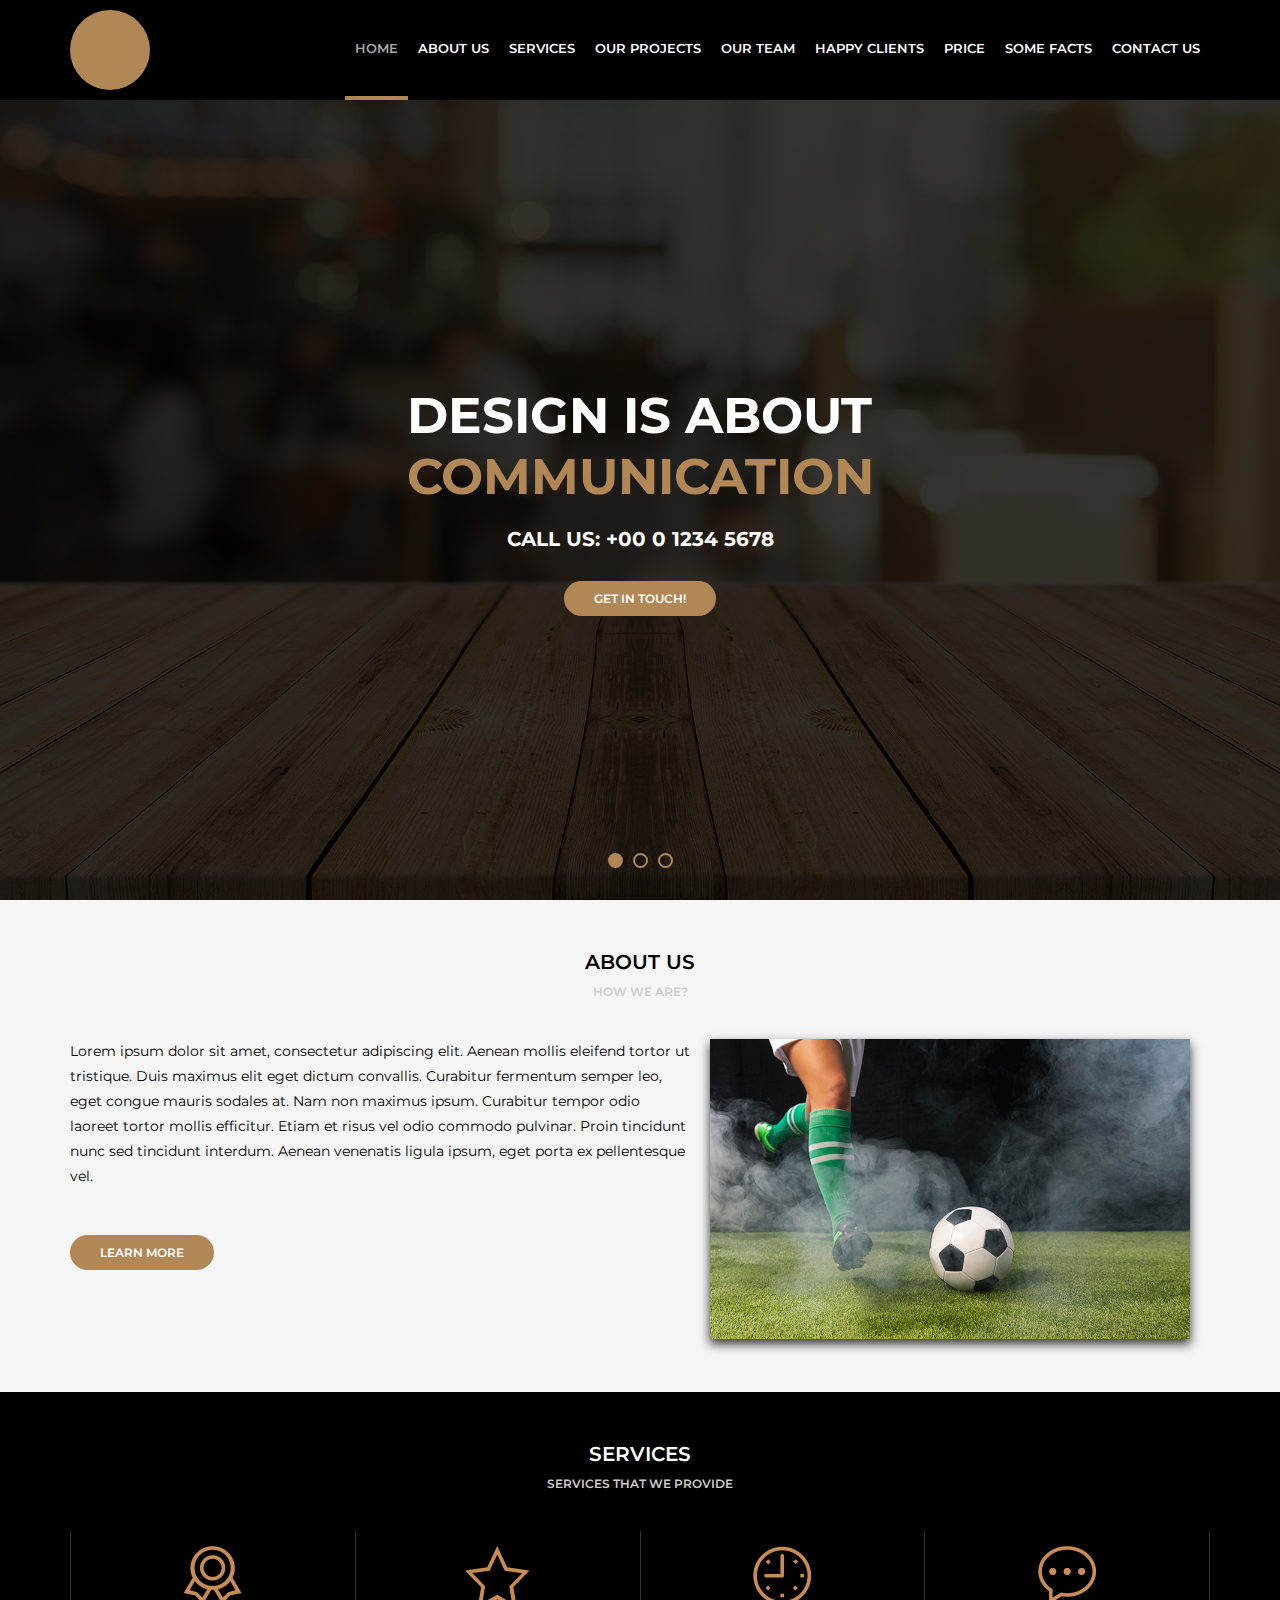
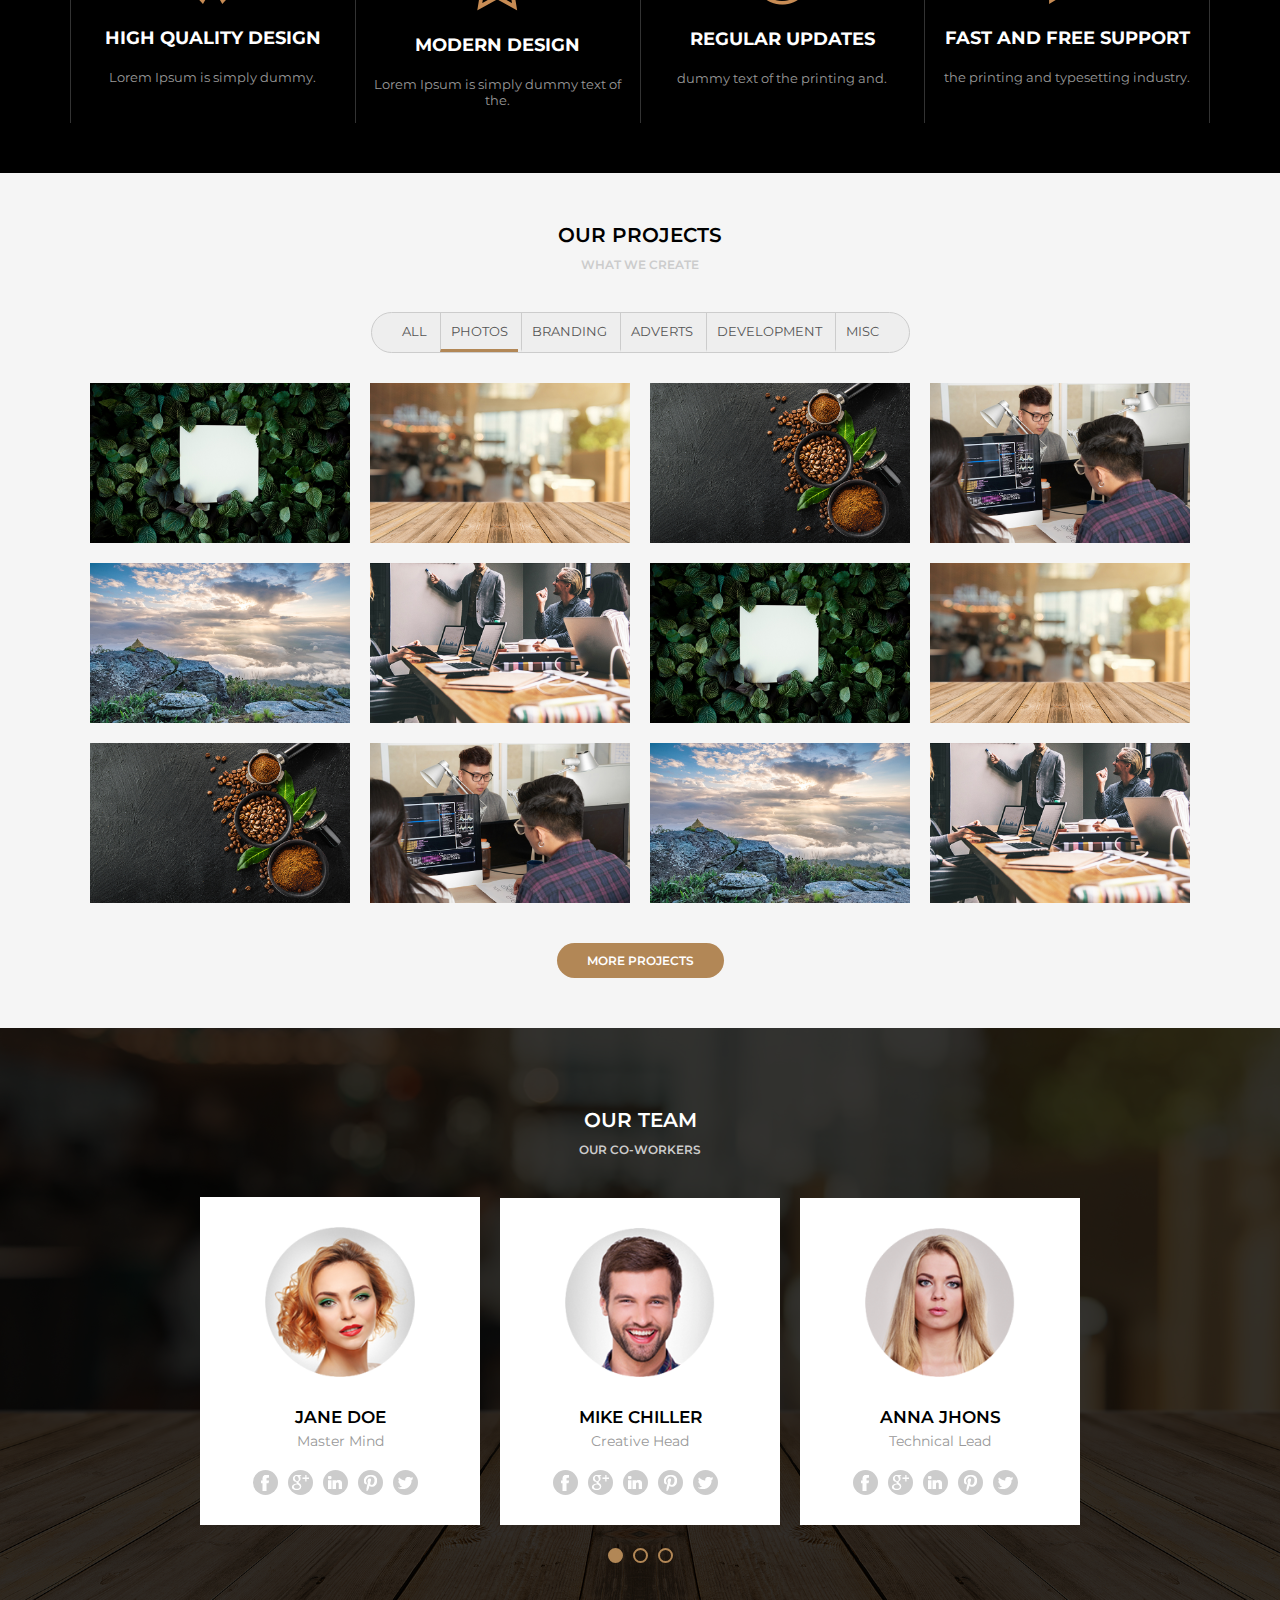
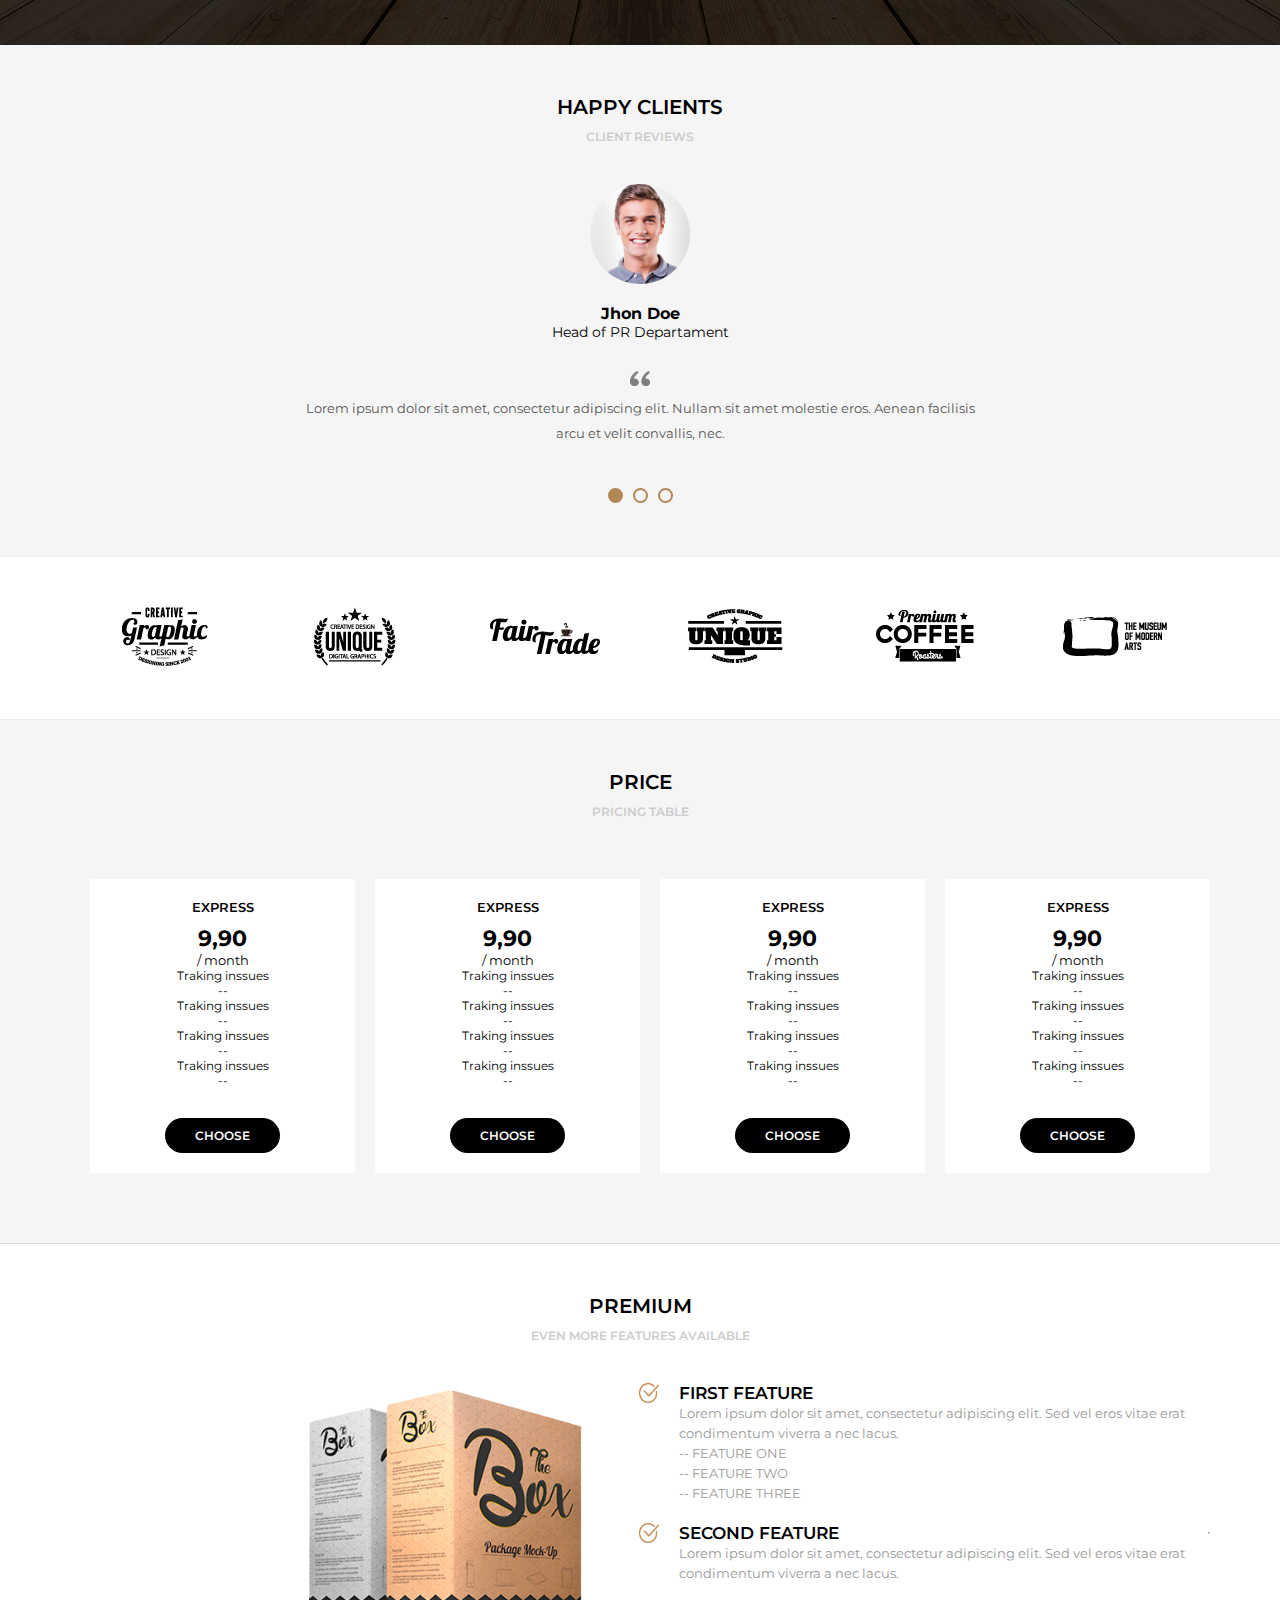
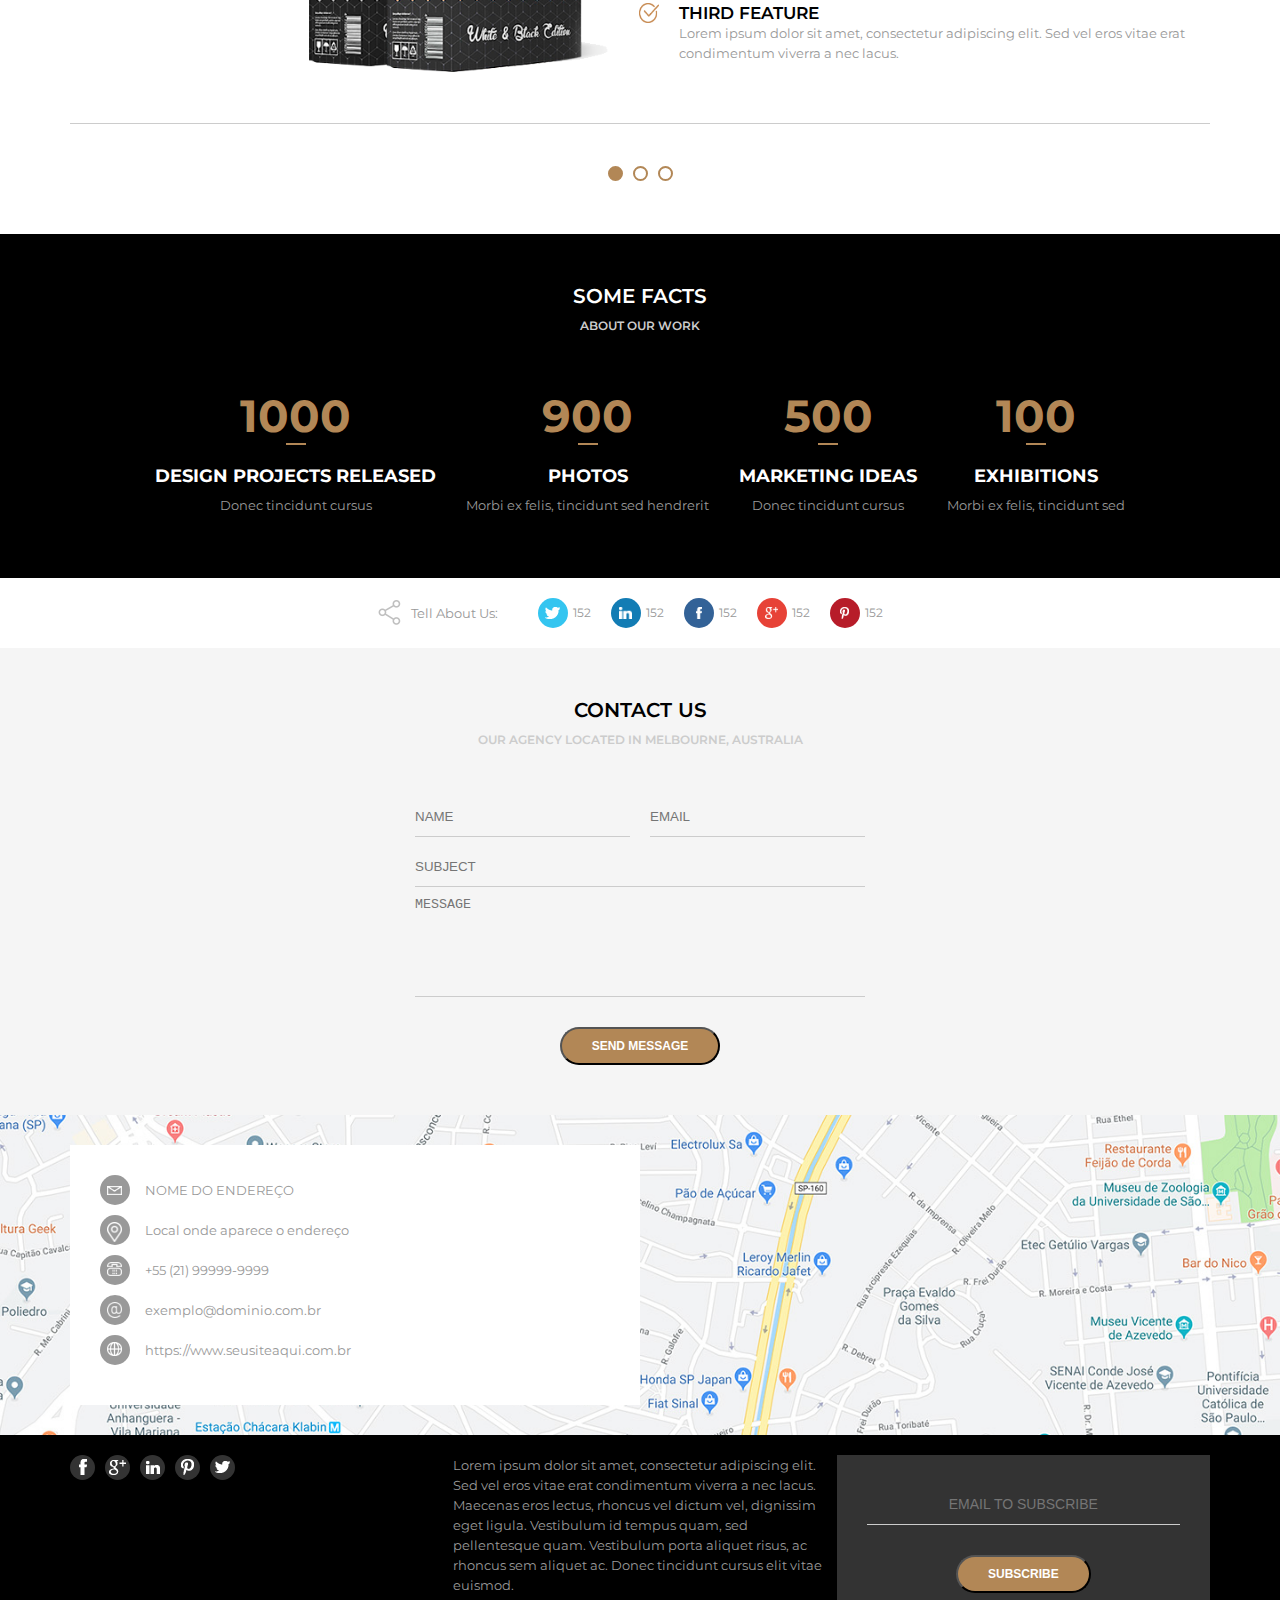
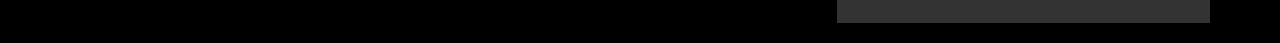
<file: index.html>
<!DOCTYPE html>
<html>
    <head>
        <meta charset="UTF-8"/>
        <title>AWAX</title>
        <meta name="viewport" content="width=device-width,minimum-scale=1,initial-scale=1"/><!--PARA CRIAR A RESPONSIVIDADE DO SITE< FICARA DE ACORDO COM O TAMANHO DA TELA USADA-->
        <link href="https://fonts.googleapis.com/css2?family=Montserrat:wght@300;400;600;700&display=swap" rel="stylesheet"/>
        <link rel="stylesheet" type="text/css" href="assets/css/style.css"/>
    </head>
    <body>
        <header>
            <div class="header">
                <div class="logo">
                    <div class="logoimg">

                    </div>
                </div>
                <div class="menu" >
                    <img onclick="menuToggle()" class="new-opener" src="assets/images/menu.png"/>
                    <nav class="menuArea" class="new-opened">
                        <ul>
                            <li class="active"><a href="">Home</a></li>
                            <li><a href="">About Us</a></li>
                            <li><a href="">Services</a></li>
                            <li><a href="">Our Projects</a></li>
                            <li><a href="">Our Team</a></li>
                            <li><a href="">Happy Clients</a></li>
                            <li><a href="">Price</a></li>
                            <li><a href="">Some Facts</a></li>
                            <li><a href="">Contact Us</a></li>
                        </ul>
                    </nav>
                </div>
            </div>
        </header>
        <main>
            <!--PADRÃO DE TEMA CLARO BANNER AREA-->
            <section class="banner">
                <div class="sliders">
                    <!--Aqui em slide deixo eles próximos um do outro para ue fiue ajustado o espaço entre eles na página-->
                    <div class="slide">
                        <div class="slideArea">
                            <h1>Design is about<br/><span>Communication</span></h1>
                            <h2>Call Us: +00 0 1234 5678</h2>
                            <a  class ="button" href="">Get in touch!</a>
                        </div>
                    </div><div class="slide">
                        <div class="slideArea">
                            <h1>Design is about<br/><span>Creation</span></h1>
                            <h2>Call Us: +00 0 1234 5678</h2>
                            <a  class ="button" href="">Get in touch!</a>
                        </div>
                    </div><div class="slide">
                        <div class="slideArea">
                            <h1>Design is about<br/><span>Development</span></h1>
                            <h2>Call Us: +00 0 1234 5678</h2>
                            <a  class ="button" href="">Get in touch!</a>
                        </div>
                    </div>
                </div>
                <div class="sliders-pointers">
                    <div class="pointer active"></div>
                    <div class="pointer"></div>
                    <div class="pointer"></div>
                </div>
            </section>
            <!--PADRÃO DE TEMA CLARO BANNER AREA FIM-->

            <!--PADRÃO DE TEMA CLARO ABOUT US AREA-->
            <section class="default light">
                <div class="section-title">About Us</div>
                <div class="section-desc">How we are?</div>
                <div class="section-body">
                    <div class="section-aboutus">
                        <div class="section-aboutus--left">
                            <p>Lorem ipsum dolor sit amet, consectetur adipiscing elit. Aenean mollis eleifend tortor ut tristique.
                             Duis maximus elit eget dictum convallis. Curabitur fermentum semper leo, eget congue mauris sodales at. 
                             Nam non maximus ipsum. Curabitur tempor odio laoreet tortor mollis efficitur. Etiam et risus vel odio 
                             commodo pulvinar. Proin tincidunt nunc sed tincidunt interdum. Aenean venenatis ligula ipsum, eget porta
                             ex pellentesque vel.</p> 
                             <br/>
                             <a class ="button" href="">Learn More</a>
                        </div>     
                        <div class="section-aboutus--right">
                            <img src="media/foto9.jpg" alt="Futebol"/>
                        </div>
                    </div>
                </div>
            </section>
            <!--PADRÃO DE TEMA CLARO ABOUT US AREA FIM-->

            <!--PADRÃO DE TEMA ESCURO SERVICES AREA-->
            <section class="default dark">
                <div class="section-title">Services</div>
                <div class="section-desc">Services that we provide</div>
                <div class="section-body">
                    <div class="section-services">
                        <div class="section-service">
                            <img src="assets/images/medalha.png" alt="">
                            <h4>High quality Design</h4>
                            <p>Lorem Ipsum is simply dummy.</p>
                        </div>
                        <div class="section-service">
                            <img src="assets/images/estrela.png" alt="">
                            <h4>Modern Design</h4>
                            <p>Lorem Ipsum is simply dummy text of the.</p>
                        </div>
                        <div class="section-service">
                            <img src="assets/images/relogio.png" alt="">
                            <h4>Regular Updates</h4>
                            <p> dummy text of the printing and.</p>
                        </div>
                        <div class="section-service">
                            <img src="assets/images/balao.png" alt="">
                            <h4>Fast and free support</h4>
                            <p> the printing and typesetting industry.</p>
                        </div>
                    </div>
                </div>
            </section>
            <!--PADRÃO DE TEMA ESCURO SERICES AREA FIM-->

            <!--AREA DE PADRÃO CLARO PROJECTS AREA-->
            <section class="default light">
                <div class="section-title">Our Projects</div>
                <div class="section-desc">What we create</div>
                <div class="section-body">
                    <div class="section-projects">
                        <div class="section-projects--filters">
                            <ul>
                                <li>All</li>
                                <li class="active">Photos</li>
                                <li>Branding</li>
                                <li>Adverts</li>
                                <li>Development</li>
                                <li>Misc</li>
                            </ul>
                        </div>
                        <div class="section-projects--photos">
                            <div class="section-projects--photo">
                                <div class="section-projects--photoarea">
                                    <div class="section-photo--photoinfo">
                                        <h5>ABOUT</h5>
                                        <p>Lorem ipsum dolor sit amet</p>
                                    </div>
                                    <img src="media/foto1.jpg" alt="">
                                </div>
                            </div>
                            <div class="section-projects--photo">
                                <div class="section-projects--photoarea">
                                    <div class="section-photo--photoinfo">
                                        <h5>ABOUT</h5>
                                        <p>Lorem ipsum dolor sit amet</p>
                                    </div>
                                    <img src="media/foto2.jpg" alt="">
                                </div>
                            </div>
                            <div class="section-projects--photo">
                                <div class="section-projects--photoarea">
                                    <div class="section-photo--photoinfo">
                                        <h5>ABOUT</h5>
                                        <p>Lorem ipsum dolor sit amet</p>
                                    </div>
                                    <img src="media/foto3.jpg" alt="">
                                </div>
                            </div>
                            <div class="section-projects--photo">
                                <div class="section-projects--photoarea">
                                    <div class="section-photo--photoinfo">
                                        <h5>ABOUT</h5>
                                        <p>Lorem ipsum dolor sit amet</p>
                                    </div>
                                    <img src="media/foto4.jpg" alt="">
                                </div>
                            </div>
                            <div class="section-projects--photo">
                                <div class="section-projects--photoarea">
                                    <div class="section-photo--photoinfo">
                                        <h5>ABOUT</h5>
                                        <p>Lorem ipsum dolor sit amet</p>
                                    </div>
                                    <img src="media/foto5.jpg" alt="">
                                </div>
                            </div>
                            <div class="section-projects--photo">
                                <div class="section-projects--photoarea">
                                    <div class="section-photo--photoinfo">
                                        <h5>ABOUT</h5>
                                        <p>Lorem ipsum dolor sit amet</p>
                                    </div>
                                    <img src="media/foto6.jpg" alt="">
                                </div>
                            </div>
                            <div class="section-projects--photo">
                                <div class="section-projects--photoarea">
                                    <div class="section-photo--photoinfo">
                                        <h5>ABOUT</h5>
                                        <p>Lorem ipsum dolor sit amet</p>
                                    </div>
                                    <img src="media/foto1.jpg" alt="">
                                </div>
                            </div>
                            <div class="section-projects--photo">
                                <div class="section-projects--photoarea">
                                    <div class="section-photo--photoinfo">
                                        <h5>ABOUT</h5>
                                        <p>Lorem ipsum dolor sit amet</p>
                                    </div>
                                    <img src="media/foto2.jpg" alt="">
                                </div>
                            </div>
                            <div class="section-projects--photo">
                                <div class="section-projects--photoarea">
                                    <div class="section-photo--photoinfo">
                                        <h5>ABOUT</h5>
                                        <p>Lorem ipsum dolor sit amet</p>
                                    </div>
                                    <img src="media/foto3.jpg" alt="">
                                </div>
                            </div>
                            <div class="section-projects--photo">
                                <div class="section-projects--photoarea">
                                    <div class="section-photo--photoinfo">
                                        <h5>ABOUT</h5>
                                        <p>Lorem ipsum dolor sit amet</p>
                                    </div>
                                    <img src="media/foto4.jpg" alt="">
                                </div>
                            </div>
                            <div class="section-projects--photo">
                                <div class="section-projects--photoarea">
                                    <div class="section-photo--photoinfo">
                                        <h5>ABOUT</h5>
                                        <p>Lorem ipsum dolor sit amet</p>
                                    </div>
                                    <img src="media/foto5.jpg" alt="">
                                </div>
                            </div>
                            <div class="section-projects--photo">
                                <div class="section-projects--photoarea">
                                    <div class="section-photo--photoinfo">
                                        <h5>ABOUT</h5>
                                        <p>Lorem ipsum dolor sit amet</p>
                                    </div>
                                    <img src="media/foto6.jpg" alt="">
                                </div>
                            </div>
                        </div>
                        <a href="" class="button">More Projects</a>
                    </div>
                </div>
            </section>
            <!--AREA DE PADRÃO CLARO PROJECTS AREA FIM-->


            <!--AREA DE PADRÃO ESCURO AREA TEAM-->
            <section class="default dark bg-team">
                <div class="section-team-area">
                    <div class="section-title">Our Team</div>
                    <div class="section-desc">Our Co-Workers</div>
                    <div class="section-body">
                        <div class="section-team">
                            <div class="sliders">
                                <!--Aqui em slide deixo eles próximos um do outro para ue fiue ajustado o espaço entre eles na página-->
                                <div class="slide">
                                    <div class="slideArea">
                                        <img class="section-team--avatar" src="media/mulher1.png" alt="">
                                        <div class="section-team--name">Jane Doe</div>
                                        <div class="section-team--role">Master Mind</div>
                                        <div class="section-team--social">
                                            <a href=""><img src="assets/images/facebook.png" alt=""></a>
                                            <a href=""><img src="assets/images/googleplus.png" alt=""></a>
                                            <a href=""><img src="assets/images/linkedin.png" alt=""></a>
                                            <a href=""><img src="assets/images/pinterest.png" alt=""></a>
                                            <a href=""><img src="assets/images/twitter.png" alt=""></a>
                                        </div>
                                    </div>
                                </div><div class="slide">
                                    <div class="slideArea">
                                        <img class="section-team--avatar" src="media/homem1.png" alt="">
                                        <div class="section-team--name">Mike Chiller</div>
                                        <div class="section-team--role">Creative Head</div>
                                        <div class="section-team--social">
                                            <a href=""><img src="assets/images/facebook.png" alt=""></a>
                                            <a href=""><img src="assets/images/googleplus.png" alt=""></a>
                                            <a href=""><img src="assets/images/linkedin.png" alt=""></a>
                                            <a href=""><img src="assets/images/pinterest.png" alt=""></a>
                                            <a href=""><img src="assets/images/twitter.png" alt=""></a>
                                        </div>
                                    </div>
                                </div><div class="slide">
                                    <div class="slideArea">
                                        <img class="section-team--avatar" src="media/mulher2.png" alt="">
                                        <div class="section-team--name">Anna Jhons</div>
                                        <div class="section-team--role">Technical Lead</div>
                                        <div class="section-team--social">
                                            <a href=""><img src="assets/images/facebook.png" alt=""></a>
                                            <a href=""><img src="assets/images/googleplus.png" alt=""></a>
                                            <a href=""><img src="assets/images/linkedin.png" alt=""></a>
                                            <a href=""><img src="assets/images/pinterest.png" alt=""></a>
                                            <a href=""><img src="assets/images/twitter.png" alt=""></a>
                                        </div>
                                    </div>
                                </div><div class="slide">
                                    <div class="slideArea">
                                        <img class="section-team--avatar" src="media/mulher1.png" alt="">
                                        <div class="section-team--name">Jane Doe</div>
                                        <div class="section-team--role">Master Mind</div>
                                        <div class="section-team--social">
                                            <a href=""><img src="assets/images/facebook.png" alt=""></a>
                                            <a href=""><img src="assets/images/googleplus.png" alt=""></a>
                                            <a href=""><img src="assets/images/linkedin.png" alt=""></a>
                                            <a href=""><img src="assets/images/pinterest.png" alt=""></a>
                                            <a href=""><img src="assets/images/twitter.png" alt=""></a>
                                        </div>
                                    </div>
                            </div>
                        </div>
                        <div class="sliders-pointers">
                            <div class="pointer active"></div>
                            <div class="pointer"></div>
                            <div class="pointer"></div>
                        </div>
                    </div>
                </div>    
            </section>
            <!--AREA DE PADRÃO ESCURO AREA TEAM FIM-->

            <!--PADRÃO DE TEMA CLARO AREA DOS REVIEWS-->
            <section class="default light review">
                <div class="section-title">Happy Clients</div>
                <div class="section-desc">Client Reviews</div>
                <div class="section-body">
                    <div class="section-review">
                        <div class="sliders">
                            <div class="slide">
                                <div class="slideArea">
                                    <img class="section-review--avatar" src="media/homem2.png" >
                                    <div class="section-review--name">Jhon Doe</div>
                                    <div class="section-review--role">Head of PR Departament</div>
                                    <img class="section-review--quoteimg" src="assets/images/quote.png">
                                    <div class="section-review--quote">
                                        Lorem ipsum dolor sit amet, 
                                        consectetur adipiscing elit. Nullam sit amet molestie eros. 
                                        Aenean facilisis arcu et velit convallis, nec.
                                    </div>   
                                </div>    
                            </div><div class="slide">
                                <div class="slideArea">
                                    <img class="section-review--avatar" src="media/homem2.png" >
                                    <div class="section-review--name">Jhon Doe</div>
                                    <div class="section-review--role">Head of PR Departament</div>
                                    <img class="section-review--quoteimg" src="assets/images/quote.png">
                                    <div class="section-review--quote">
                                        Lorem ipsum dolor sit amet, 
                                        consectetur adipiscing elit. Nullam sit amet molestie eros. 
                                        Aenean facilisis arcu et velit convallis, nec.
                                    </div>   
                                </div>    
                            </div><div class="slide">
                                <div class="slideArea">
                                    <img class="section-review--avatar" src="media/homem2.png" >
                                    <div class="section-review--name">Jhon Doe</div>
                                    <div class="section-review--role">Head of PR Departament</div>
                                    <img class="section-review--quoteimg" src="assets/images/quote.png">
                                    <div class="section-review--quote">
                                        Lorem ipsum dolor sit amet, 
                                        consectetur adipiscing elit. Nullam sit amet molestie eros. 
                                        Aenean facilisis arcu et velit convallis, nec.
                                    </div>   
                                </div>    
                            </div>
                        </div>
                        <div class="sliders-pointers">
                            <div class="pointer active"></div>
                            <div class="pointer"></div>
                            <div class="pointer"></div>
                        </div>
                    </div>
                </div>
            </section>
            <!--PADRÃO DE TEMA CLARO AREA DOS REVIEWS FIM -->

            <!--AREA DOS PATROCINADORES-->
            <section class="default section-patrocinators">
                <div class="section-body">
                    <div class="section-patrocinators--area">
                        <div class="section-patrocinator">
                            <img src="media/empresa1.png">
                        </div>
                        <div class="section-patrocinator">
                            <img src="media/empresa2.png">
                        </div>
                        <div class="section-patrocinator">
                            <img src="media/empresa3.png">
                        </div>
                        <div class="section-patrocinator">
                            <img src="media/empresa4.png">
                        </div>
                        <div class="section-patrocinator">
                            <img src="media/empresa5.png">
                        </div>
                        <div class="section-patrocinator">
                            <img src="media/empresa6.png">
                        </div>
                    </div>
                </div>
            </section>
            <!--AREA DOS PATROCINADORES FIM-->

            <!--PRICE AREA-->
            <section class="default light">
                <div class="section-title">Price</div>
                <div class="section-desc">Pricing Table</div>
                <div class="section-body">
                    <div class="section-price--area">
                        <div class="section-price">
                            <div class="section-price--item">
                                <div class="section-price--item-name">Express</div>
                                <div class="section-price--item-value">9,90</div>
                                <div class="section-price--item-month"> / month</div>
                                <div class="section-price--item-point">Traking inssues<br>--</div>
                                <div class="section-price--item-point">Traking inssues<br>--</div>
                                <div class="section-price--item-point">Traking inssues<br>--</div>
                                <div class="section-price--item-point">Traking inssues<br>--</div>
                                <a class="button button-dark" href="">Choose</a> 
                            </div> 
                        </div>
                        <div class="section-price">
                            <div class="section-price--item">
                                <div class="section-price--item-name">Express</div>
                                <div class="section-price--item-value">9,90</div>
                                <div class="section-price--item-month"> / month</div>
                                <div class="section-price--item-point">Traking inssues<br>--</div>
                                <div class="section-price--item-point">Traking inssues<br>--</div>
                                <div class="section-price--item-point">Traking inssues<br>--</div>
                                <div class="section-price--item-point">Traking inssues<br>--</div>
                                <a class="button button-dark" href="">Choose</a> 
                            </div> 
                        </div>
                        <div class="section-price">
                            <div class="section-price--item">
                                <div class="section-price--item-name">Express</div>
                                <div class="section-price--item-value">9,90</div>
                                <div class="section-price--item-month"> / month</div>
                                <div class="section-price--item-point">Traking inssues<br>--</div>
                                <div class="section-price--item-point">Traking inssues<br>--</div>
                                <div class="section-price--item-point">Traking inssues<br>--</div>
                                <div class="section-price--item-point">Traking inssues<br>--</div>
                                <a class="button button-dark" href="">Choose</a> 
                            </div> 
                        </div>
                        <div class="section-price">
                            <div class="section-price--item">
                                <div class="section-price--item-name">Express</div>
                                <div class="section-price--item-value">9,90</div>
                                <div class="section-price--item-month"> / month</div>
                                <div class="section-price--item-point">Traking inssues<br>--</div>
                                <div class="section-price--item-point">Traking inssues<br>--</div>
                                <div class="section-price--item-point">Traking inssues<br>--</div>
                                <div class="section-price--item-point">Traking inssues<br>--</div>
                                <a class="button button-dark" href="">Choose</a> 
                            </div> 
                        </div>
                    </div>    
                </div>
            </section>
            <!--PRICE AREA FIM-->

            <!--PREMIUM AREA-->
            <section class="default light premium">
                <div class="section-title">PREMIUM</div>
                <div class="section-desc">EVEN MORE FEATURES AVAILABLE</div>
                <div class="section-body">
                    <div class="section-premium">
                        <div class="sliders">
                            <div class="slide">
                                <div class="slideArea">
                                    <div class="section-premium--left">        
                                        <img class="section-premium--photo" src="media/livros.png" >
                                    </div>
                                    <div class="section-premium--right">
                                        <div class="section-premium--item">
                                            <img src="assets/images/check.png">
                                            <div>
                                                <h4>FIRST FEATURE</h4>
                                                Lorem ipsum dolor sit amet, consectetur adipiscing elit. Sed vel eros vitae erat condimentum viverra a nec lacus.
                                                <br>
                                                -- FEATURE ONE
                                                <br>
                                                -- FEATURE TWO
                                                <br>
                                                -- FEATURE THREE
                                            </div>
                                        </div><div class="section-premium--item">
                                            <img src="assets/images/check.png">
                                            <div>
                                                <h4>SECOND FEATURE</h4>
                                                Lorem ipsum dolor sit amet, consectetur adipiscing elit. Sed vel eros vitae erat condimentum viverra a nec lacus.                                                
                                            </div>
                                        </div><div class="section-premium--item">
                                            <img src="assets/images/check.png">
                                            <div>
                                                <h4>THIRD FEATURE</h4>
                                                Lorem ipsum dolor sit amet, consectetur adipiscing elit. Sed vel eros vitae erat condimentum viverra a nec lacus.                                                
                                            </div>
                                        </div>
                                    </div>
                                    <hr> 
                                </div>    
                            </div>
                        </div>
                        <div class="sliders-pointers">
                            <div class="pointer active"></div>
                            <div class="pointer"></div>
                            <div class="pointer"></div>
                        </div>
                    </div>
                </div>    
            </section>
            <!--PREMIUM AREA FIM-->

            <!--FACTS AREA -->
            <section class="default dark ">
                <div class="section-title">SOME FACTS</div>
                <div class="section-desc">ABOUT OUR WORK</div>
                <div class="section-body">
                    <div class="section-facts">
                        <div class="section-fact">
                            <h3>1000</h3>
                            <div class="section-fact-line"></div>
                            <h4>Design Projects Released</h4>
                            <p>Donec tincidunt cursus</p>
                        </div>
                        <div class="section-fact">
                           <h3>900</h3>
                            <div class="section-fact-line"></div>
                            <h4>Photos</h4>
                            <p>Morbi ex felis, tincidunt sed hendrerit</p>
                        </div>
                        <div class="section-fact">
                            <h3>500</h3>
                            <div class="section-fact-line"></div>
                            <h4>Marketing Ideas</h4>
                            <p>Donec tincidunt cursus</p>
                        </div>
                        <div class="section-fact">
                            <h3>100</h3>
                            <div class="section-fact-line"></div>
                            <h4>Exhibitions</h4>
                            <p>Morbi ex felis, tincidunt sed</p>
                        </div>
                    </div>                    
                </div>
            </section>
            <!--FACTS AREA FIM-->

            <!--SHARE AREA-->
            <section class="default share">
                <div class="section-body">
                    <div class="section-share--area">
                        <div class="section-share--legend">
                            <img src="assets/images/share.png">
                            Tell About Us:
                        </div>
                        <div class="section-mobile--share-item">
                            <div class="section-share--item">
                                <div class="section-share--icon twitter">
                                    <img src="assets/images/twitter.png">
                                </div>
                                152
                            </div>
                            <div class="section-share--item">
                                <div class="section-share--icon linkedin">
                                    <img src="assets/images/linkedin.png">
                                </div>
                                152
                            </div>
                            <div class="section-share--item">
                                <div class="section-share--icon facebook">
                                    <img src="assets/images/facebook.png">
                                </div>
                                152
                            </div>
                            <div class="section-share--item">
                                <div class="section-share--icon googleplus">
                                    <img src="assets/images/googleplus.png">
                                </div>
                                152
                            </div>
                            <div class="section-share--item">
                                <div class="section-share--icon pinterest">
                                    <img src="assets/images/pinterest.png">
                                </div>
                                152
                            </div>
                        </div>
                    </div>
                </div>
            </section>
            <!--SHARE AREA FIM-->

            <!--CONTACT AREA-->
            <section class="default light">
                <div class="section-title">Contact Us</div>
                <div class="section-desc">Our Agency Located in Melbourne, Australia</div>
                <div class="section-body">
                    <div class="section-contact">
                        <form method="POST">
                            <div class="section-contact--split">
                                <input type="text" name="name" placeholder="NAME"  />
                                <input type="text" name="name" placeholder="EMAIL" />
                            </div>
                            <input type="text" name="name" placeholder="SUBJECT" />
                            <textarea name="message" placeholder="MESSAGE"></textarea>
                            <input type="submit" value="Send Message" class="button" />
                        </form>
                    </div>
                </div>
            </section>
            <!--CONTACT AREA FIM-->

            <!--MAP AREA FIM-->
            <section class="section-map">
                <div class="section-map--area">
                    <div class="section-map--info">
                        <div class="section-map--info-item">
                            <div class="section-map--info-item-img">
                                <img src="assets/images/carta.png">
                            </div>
                            NOME DO ENDEREÇO
                        </div>
                        <div class="section-map--info-item">
                            <div class="section-map--info-item-img">
                                <img src="assets/images/localizacao.png">
                            </div>
                            Local onde aparece o endereço
                        </div>
                        <div class="section-map--info-item">
                            <div class="section-map--info-item-img">
                                <img src="assets/images/telefone.png">
                            </div>
                            +55 (21) 99999-9999
                        </div>
                        <div class="section-map--info-item">
                            <div class="section-map--info-item-img">
                                <img src="assets/images/arroba.png">
                            </div>
                            exemplo@dominio.com.br
                        </div>
                        <div class="section-map--info-item">
                            <div class="section-map--info-item-img">
                                <img src="assets/images/web.png">
                            </div>
                            https://www.seusiteaqui.com.br
                        </div>
                    </div>
                </div>
            </section>
            <!--MAP AREA FIM-->
        </main>

        <footer>
            <div class="footer-area">
                <div class="footer-item area1">
                    <div class="section-team--social social-footer">
                        <a href=""><img src="assets/images/facebook.png" alt=""></a>
                        <a href=""><img src="assets/images/googleplus.png" alt=""></a>
                        <a href=""><img src="assets/images/linkedin.png" alt=""></a>
                        <a href=""><img src="assets/images/pinterest.png" alt=""></a>
                        <a href=""><img src="assets/images/twitter.png" alt=""></a>
                    </div>
                </div>
                <div class="footer-item area2">
                    Lorem ipsum dolor sit amet, consectetur adipiscing elit. Sed vel eros vitae erat condimentum viverra a nec lacus. Maecenas eros lectus, rhoncus vel dictum vel, dignissim eget ligula. Vestibulum id tempus quam, sed pellentesque quam. Vestibulum porta aliquet risus, ac rhoncus sem aliquet ac. Donec tincidunt cursus elit vitae euismod.
                </div>
                <div class="footer-item area3">
                    <form method="POST">
                        <input type="email" name="email" placeholder="EMAIL TO SUBSCRIBE">
                        <button class="button">Subscribe</button>
                    </form>
                </div>
                
            </div>
        </footer>
        <script src="assets/js/script.js"></script>
    </body>
</html>
</file>
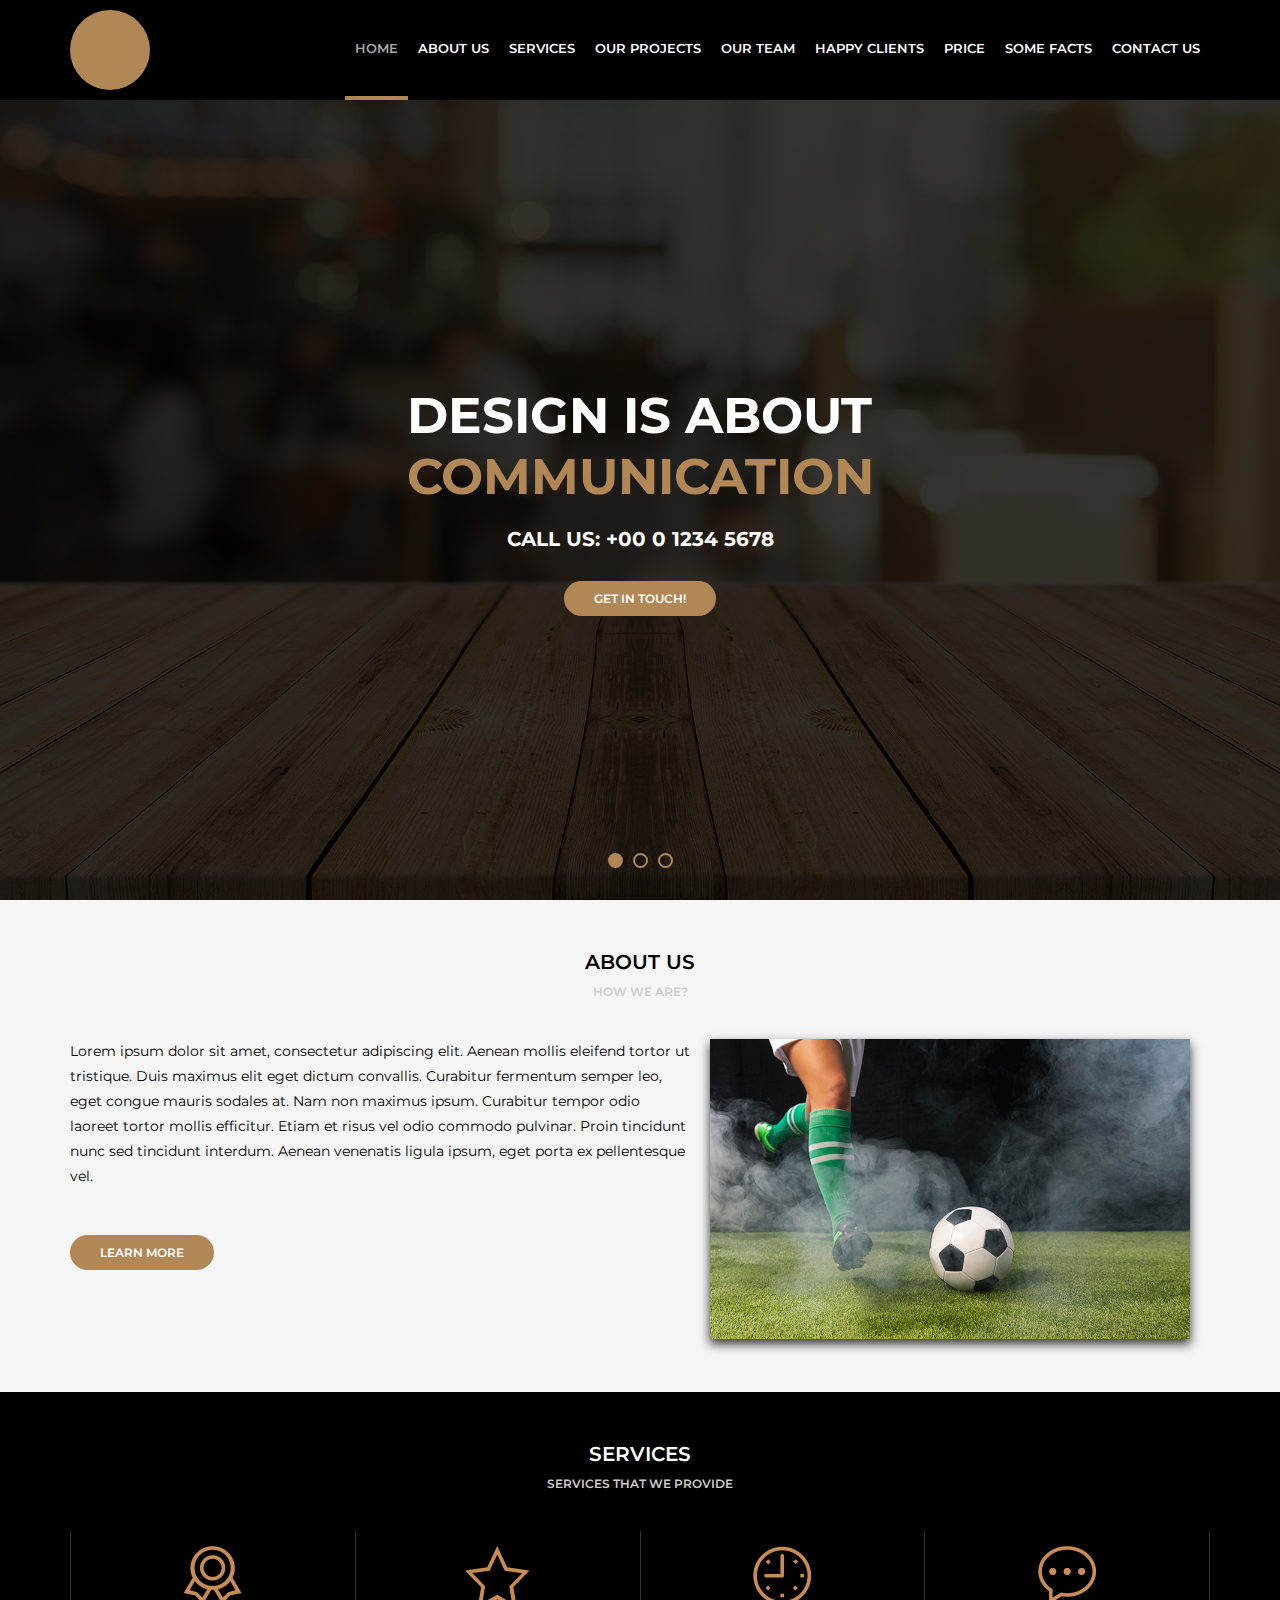
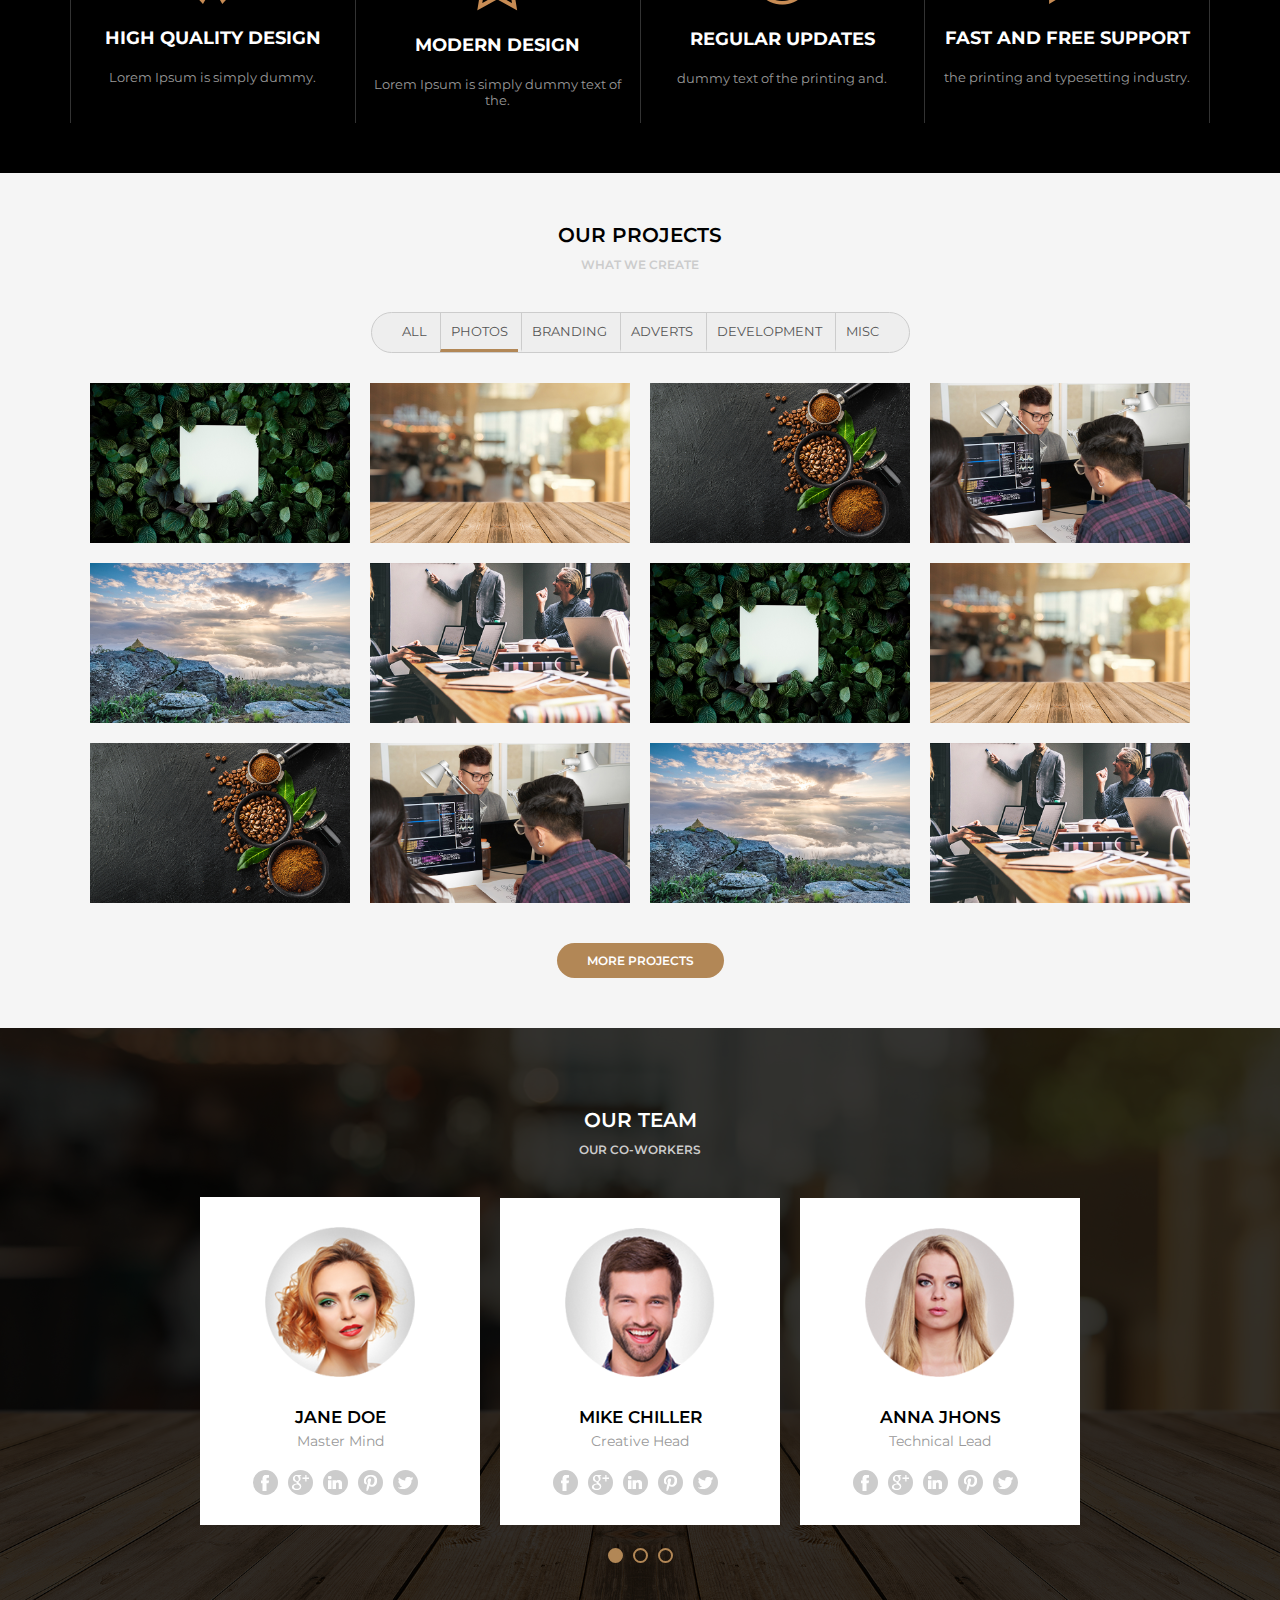
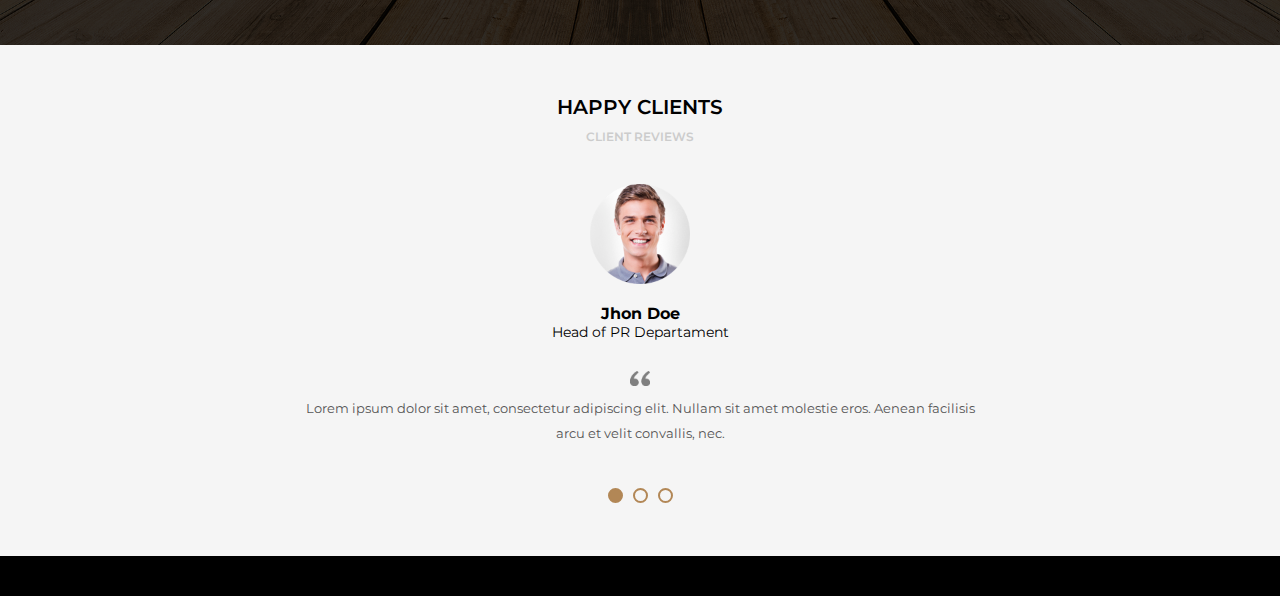
<file: home.html>
<!DOCTYPE html>
<html>
    <head>
        <meta charset="UTF-8"/>
        <title>AWAX</title>
        <link href="https://fonts.googleapis.com/css2?family=Montserrat:wght@300;400;600;700&display=swap" rel="stylesheet"/>
        <link rel="stylesheet" type="text/css" href="assets/css/style.css"/>
    </head>
    <body>
        <header>
            <div class="header">
                <div class="logo">
                    <div class="logoimg">

                    </div>
                </div>
                <div class="menu">
                    <nav>
                        <ul>
                            <li class="active"><a href="">Home</a></li>
                            <li><a href="">About Us</a></li>
                            <li><a href="">Services</a></li>
                            <li><a href="">Our Projects</a></li>
                            <li><a href="">Our Team</a></li>
                            <li><a href="">Happy Clients</a></li>
                            <li><a href="">Price</a></li>
                            <li><a href="">Some Facts</a></li>
                            <li><a href="">Contact Us</a></li>
                        </ul>
                    </nav>
                </div>
            </div>
        </header>
        <main>
            <!--PADRÃO DE TEMA CLARO BANNER AREA-->
            <section class="banner">
                <div class="sliders">
                    <!--Aqui em slide deixo eles próximos um do outro para ue fiue ajustado o espaço entre eles na página-->
                    <div class="slide">
                        <div class="slideArea">
                            <h1>Design is about<br/><span>Communication</span></h1>
                            <h2>Call Us: +00 0 1234 5678</h2>
                            <a  class ="button" href="">Get in touch!</a>
                        </div>
                    </div><div class="slide">
                        <div class="slideArea">
                            <h1>Design is about<br/><span>Creation</span></h1>
                            <h2>Call Us: +00 0 1234 5678</h2>
                            <a  class ="button" href="">Get in touch!</a>
                        </div>
                    </div><div class="slide">
                        <div class="slideArea">
                            <h1>Design is about<br/><span>Development</span></h1>
                            <h2>Call Us: +00 0 1234 5678</h2>
                            <a  class ="button" href="">Get in touch!</a>
                        </div>
                    </div>
                </div>
                <div class="sliders-pointers">
                    <div class="pointer active"></div>
                    <div class="pointer"></div>
                    <div class="pointer"></div>
                </div>
            </section>
            <!--PADRÃO DE TEMA CLARO BANNER AREA FIM-->

            <!--PADRÃO DE TEMA CLARO ABOUT US AREA-->
            <section class="default light">
                <div class="section-title">About Us</div>
                <div class="section-desc">How we are?</div>
                <div class="section-body">
                    <div class="section-aboutus">
                        <div class="section-aboutus--left">
                            <p>Lorem ipsum dolor sit amet, consectetur adipiscing elit. Aenean mollis eleifend tortor ut tristique.
                             Duis maximus elit eget dictum convallis. Curabitur fermentum semper leo, eget congue mauris sodales at. 
                             Nam non maximus ipsum. Curabitur tempor odio laoreet tortor mollis efficitur. Etiam et risus vel odio 
                             commodo pulvinar. Proin tincidunt nunc sed tincidunt interdum. Aenean venenatis ligula ipsum, eget porta
                             ex pellentesque vel.</p> 
                             <br/>
                             <a class ="button" href="">Learn More</a>
                        </div>     
                        <div class="section-aboutus--right">
                            <img src="media/foto9.jpg" alt="Futebol"/>
                        </div>
                    </div>
                </div>
            </section>
            <!--PADRÃO DE TEMA CLARO ABOUT US AREA FIM-->

            <!--PADRÃO DE TEMA ESCURO SERVICES AREA-->
            <section class="default dark">
                <div class="section-title">Services</div>
                <div class="section-desc">Services that we provide</div>
                <div class="section-body">
                    <div class="section-services">
                        <div class="section-service">
                            <img src="assets/images/medalha.png" alt="">
                            <h4>High quality Design</h4>
                            <p>Lorem Ipsum is simply dummy.</p>
                        </div>
                        <div class="section-service">
                            <img src="assets/images/estrela.png" alt="">
                            <h4>Modern Design</h4>
                            <p>Lorem Ipsum is simply dummy text of the.</p>
                        </div>
                        <div class="section-service">
                            <img src="assets/images/relogio.png" alt="">
                            <h4>Regular Updates</h4>
                            <p> dummy text of the printing and.</p>
                        </div>
                        <div class="section-service">
                            <img src="assets/images/balao.png" alt="">
                            <h4>Fast and free support</h4>
                            <p> the printing and typesetting industry.</p>
                        </div>
                    </div>
                </div>
            </section>
            <!--PADRÃO DE TEMA ESCURO SERICES AREA FIM-->

            <!--AREA DE PADRÃO CLARO PROJECTS AREA-->
            <section class="default light">
                <div class="section-title">Our Projects</div>
                <div class="section-desc">What we create</div>
                <div class="section-body">
                    <div class="section-projects">
                        <div class="section-projects--filters">
                            <ul>
                                <li>All</li>
                                <li class="active">Photos</li>
                                <li>Branding</li>
                                <li>Adverts</li>
                                <li>Development</li>
                                <li>Misc</li>
                            </ul>
                        </div>
                        <div class="section-projects--photos">
                            <div class="section-projects--photo">
                                <div class="section-projects--photoarea">
                                    <div class="section-photo--photoinfo">
                                        <h5>ABOUT</h5>
                                        <p>Lorem ipsum dolor sit amet</p>
                                    </div>
                                    <img src="media/foto1.jpg" alt="">
                                </div>
                            </div>
                            <div class="section-projects--photo">
                                <div class="section-projects--photoarea">
                                    <div class="section-photo--photoinfo">
                                        <h5>ABOUT</h5>
                                        <p>Lorem ipsum dolor sit amet</p>
                                    </div>
                                    <img src="media/foto2.jpg" alt="">
                                </div>
                            </div>
                            <div class="section-projects--photo">
                                <div class="section-projects--photoarea">
                                    <div class="section-photo--photoinfo">
                                        <h5>ABOUT</h5>
                                        <p>Lorem ipsum dolor sit amet</p>
                                    </div>
                                    <img src="media/foto3.jpg" alt="">
                                </div>
                            </div>
                            <div class="section-projects--photo">
                                <div class="section-projects--photoarea">
                                    <div class="section-photo--photoinfo">
                                        <h5>ABOUT</h5>
                                        <p>Lorem ipsum dolor sit amet</p>
                                    </div>
                                    <img src="media/foto4.jpg" alt="">
                                </div>
                            </div>
                            <div class="section-projects--photo">
                                <div class="section-projects--photoarea">
                                    <div class="section-photo--photoinfo">
                                        <h5>ABOUT</h5>
                                        <p>Lorem ipsum dolor sit amet</p>
                                    </div>
                                    <img src="media/foto5.jpg" alt="">
                                </div>
                            </div>
                            <div class="section-projects--photo">
                                <div class="section-projects--photoarea">
                                    <div class="section-photo--photoinfo">
                                        <h5>ABOUT</h5>
                                        <p>Lorem ipsum dolor sit amet</p>
                                    </div>
                                    <img src="media/foto6.jpg" alt="">
                                </div>
                            </div>
                            <div class="section-projects--photo">
                                <div class="section-projects--photoarea">
                                    <div class="section-photo--photoinfo">
                                        <h5>ABOUT</h5>
                                        <p>Lorem ipsum dolor sit amet</p>
                                    </div>
                                    <img src="media/foto1.jpg" alt="">
                                </div>
                            </div>
                            <div class="section-projects--photo">
                                <div class="section-projects--photoarea">
                                    <div class="section-photo--photoinfo">
                                        <h5>ABOUT</h5>
                                        <p>Lorem ipsum dolor sit amet</p>
                                    </div>
                                    <img src="media/foto2.jpg" alt="">
                                </div>
                            </div>
                            <div class="section-projects--photo">
                                <div class="section-projects--photoarea">
                                    <div class="section-photo--photoinfo">
                                        <h5>ABOUT</h5>
                                        <p>Lorem ipsum dolor sit amet</p>
                                    </div>
                                    <img src="media/foto3.jpg" alt="">
                                </div>
                            </div>
                            <div class="section-projects--photo">
                                <div class="section-projects--photoarea">
                                    <div class="section-photo--photoinfo">
                                        <h5>ABOUT</h5>
                                        <p>Lorem ipsum dolor sit amet</p>
                                    </div>
                                    <img src="media/foto4.jpg" alt="">
                                </div>
                            </div>
                            <div class="section-projects--photo">
                                <div class="section-projects--photoarea">
                                    <div class="section-photo--photoinfo">
                                        <h5>ABOUT</h5>
                                        <p>Lorem ipsum dolor sit amet</p>
                                    </div>
                                    <img src="media/foto5.jpg" alt="">
                                </div>
                            </div>
                            <div class="section-projects--photo">
                                <div class="section-projects--photoarea">
                                    <div class="section-photo--photoinfo">
                                        <h5>ABOUT</h5>
                                        <p>Lorem ipsum dolor sit amet</p>
                                    </div>
                                    <img src="media/foto6.jpg" alt="">
                                </div>
                            </div>
                        </div>
                        <a href="" class="button">More Projects</a>
                    </div>
                </div>
            </section>
            <!--AREA DE PADRÃO CLARO PROJECTS AREA FIM-->


            <!--AREA DE PADRÃO ESCURO AREA TEAM-->
            <section class="default dark bg-team">
                <div class="section-team-area">
                    <div class="section-title">Our Team</div>
                    <div class="section-desc">Our Co-Workers</div>
                    <div class="section-body">
                        <div class="section-team">
                            <div class="sliders">
                                <!--Aqui em slide deixo eles próximos um do outro para ue fiue ajustado o espaço entre eles na página-->
                                <div class="slide">
                                    <div class="slideArea">
                                        <img class="section-team--avatar" src="media/mulher1.png" alt="">
                                        <div class="section-team--name">Jane Doe</div>
                                        <div class="section-team--role">Master Mind</div>
                                        <div class="section-team--social">
                                            <a href=""><img src="assets/images/facebook.png" alt=""></a>
                                            <a href=""><img src="assets/images/googleplus.png" alt=""></a>
                                            <a href=""><img src="assets/images/linkedin.png" alt=""></a>
                                            <a href=""><img src="assets/images/pinterest.png" alt=""></a>
                                            <a href=""><img src="assets/images/twitter.png" alt=""></a>
                                        </div>
                                    </div>
                                </div><div class="slide">
                                    <div class="slideArea">
                                        <img class="section-team--avatar" src="media/homem1.png" alt="">
                                        <div class="section-team--name">Mike Chiller</div>
                                        <div class="section-team--role">Creative Head</div>
                                        <div class="section-team--social">
                                            <a href=""><img src="assets/images/facebook.png" alt=""></a>
                                            <a href=""><img src="assets/images/googleplus.png" alt=""></a>
                                            <a href=""><img src="assets/images/linkedin.png" alt=""></a>
                                            <a href=""><img src="assets/images/pinterest.png" alt=""></a>
                                            <a href=""><img src="assets/images/twitter.png" alt=""></a>
                                        </div>
                                    </div>
                                </div><div class="slide">
                                    <div class="slideArea">
                                        <img class="section-team--avatar" src="media/mulher2.png" alt="">
                                        <div class="section-team--name">Anna Jhons</div>
                                        <div class="section-team--role">Technical Lead</div>
                                        <div class="section-team--social">
                                            <a href=""><img src="assets/images/facebook.png" alt=""></a>
                                            <a href=""><img src="assets/images/googleplus.png" alt=""></a>
                                            <a href=""><img src="assets/images/linkedin.png" alt=""></a>
                                            <a href=""><img src="assets/images/pinterest.png" alt=""></a>
                                            <a href=""><img src="assets/images/twitter.png" alt=""></a>
                                        </div>
                                    </div>
                                </div><div class="slide">
                                    <div class="slideArea">
                                        <img class="section-team--avatar" src="media/mulher1.png" alt="">
                                        <div class="section-team--name">Jane Doe</div>
                                        <div class="section-team--role">Master Mind</div>
                                        <div class="section-team--social">
                                            <a href=""><img src="assets/images/facebook.png" alt=""></a>
                                            <a href=""><img src="assets/images/googleplus.png" alt=""></a>
                                            <a href=""><img src="assets/images/linkedin.png" alt=""></a>
                                            <a href=""><img src="assets/images/pinterest.png" alt=""></a>
                                            <a href=""><img src="assets/images/twitter.png" alt=""></a>
                                        </div>
                                    </div>
                            </div>
                        </div>
                        <div class="sliders-pointers">
                            <div class="pointer active"></div>
                            <div class="pointer"></div>
                            <div class="pointer"></div>
                        </div>
                    </div>
                </div>    
            </section>
            <!--AREA DE PADRÃO ESCURO AREA TEAM FIM-->

            <!--PADRÃO DE TEMA CLARO AREA DOS REVIEWS-->
            <section class="default light review">
                <div class="section-title">Happy Clients</div>
                <div class="section-desc">Client Reviews</div>
                <div class="section-body">
                    <div class="section-review">
                        <div class="sliders">
                            <div class="slide">
                                <div class="slideArea">
                                    <img class="section-review--avatar" src="media/homem2.png" >
                                    <div class="section-review--name">Jhon Doe</div>
                                    <div class="section-review--role">Head of PR Departament</div>
                                    <img class="section-review--quoteimg" src="assets/images/quote.png">
                                    <div class="section-review--quote">
                                        Lorem ipsum dolor sit amet, 
                                        consectetur adipiscing elit. Nullam sit amet molestie eros. 
                                        Aenean facilisis arcu et velit convallis, nec.
                                    </div>   
                                </div>    
                            </div><div class="slide">
                                <div class="slideArea">
                                    <img class="section-review--avatar" src="media/homem2.png" >
                                    <div class="section-review--name">Jhon Doe</div>
                                    <div class="section-review--role">Head of PR Departament</div>
                                    <img class="section-review--quoteimg" src="assets/images/quote.png">
                                    <div class="section-review--quote">
                                        Lorem ipsum dolor sit amet, 
                                        consectetur adipiscing elit. Nullam sit amet molestie eros. 
                                        Aenean facilisis arcu et velit convallis, nec.
                                    </div>   
                                </div>    
                            </div><div class="slide">
                                <div class="slideArea">
                                    <img class="section-review--avatar" src="media/homem2.png" >
                                    <div class="section-review--name">Jhon Doe</div>
                                    <div class="section-review--role">Head of PR Departament</div>
                                    <img class="section-review--quoteimg" src="assets/images/quote.png">
                                    <div class="section-review--quote">
                                        Lorem ipsum dolor sit amet, 
                                        consectetur adipiscing elit. Nullam sit amet molestie eros. 
                                        Aenean facilisis arcu et velit convallis, nec.
                                    </div>   
                                </div>    
                            </div>
                        </div>
                        <div class="sliders-pointers">
                            <div class="pointer active"></div>
                            <div class="pointer"></div>
                            <div class="pointer"></div>
                        </div>
                    </div>
                </div>
            </section>
            <!--PADRÃO DE TEMA CLARO AREA DOS REVIEWS FIM -->
            
        </main>
        <footer>

        </footer>
    </body>
</html>
</file>
<file: assets/css/style.css>
/* CSS INTERFACE INICIO*/
*{
    margin: 0;
    padding: 0;
    box-sizing: border-box;
}

body{
    font-family: 'Montserrat', Arial, Helvetica, sans-serif;
    font-size: 13px;
    overflow-x:hidden;/*Para que seja ignorado qualquer conteudo além da estrutura da pagina na horizontal, mantendo apenas a barra de rolagem vertical*/
}
/* Area do Header*/
header{
    height:100px;
    background-color: #000;
    color: #FFF;
}
.header{
    max-width: 1140px;
    height: 100px;
    margin: auto;
    display: flex;
    align-items: center;
}
/* Area da Logo */
.logo{
    width: 100px;
}
.logoimg{
    width: 80px;
    height: 80px;
    background-color: #B28756;
    border-radius: 40px;
}
/*forma para ocultar a edição de menu quando estiver em telas grandes*/
.new-opener{
   display: none;
}

/* Area do Menu */
.menu{
    flex: 1;
    display: flex;
    justify-content: flex-end;
}
.menu ul,
.menu li{
    list-style: none;
}
.menu ul{
    display: flex;
}
.menu li a{
    color: #FFF;
    text-transform: uppercase;
    font-weight: 600;
    text-decoration: none;
    padding-left: 10px;
    padding-right: 10px;
    height: 100px;
    display:flex;
    align-items: center;
    border-bottom: 5px solid #000; /* Para que o menu nao fique saltando ao passar o mouse*/
}
.menu li a:hover,
.menu .active a{
    border-bottom:4px solid #B28756;
    color: #AAA;
}


/*Area dos buttons*/
.button{
    display: inline-block;
    background-color: #B28756;
    color: #FFF;
    text-transform: uppercase;
    font-size: 12px;
    font-weight: 600;
    text-decoration: none;
    padding: 10px 30px;
    margin-top: 30px;
    border-radius: 30px;
}
.button:hover{
    background-color: #D29766;
}
.button-dark{
    background-color: #000;
}

/* Area do banner main*/
.banner{
/* Com a medida de 100vh é possivel fazer o espaço ser preenchido com o tamanho da tela usada, porém preenche por completo criando barra de rolagem, com isso uso a formula calc(telausada - tamanho do meu header para que ele tenha uma limitação)*/
    height: calc(100vh - 100px);
    background-color: #333;
    background-image: url('../images/bg.jpg');
    background-size: cover;/*Fazendo a imagem se alocar dentro do espaço disponível*/
    background-position: bottom;/*Fazendo ser prioritário a exibição da parte de baixo da imagem*/
    overflow: hidden;/* faz ignorar tudo que passe do limite da tela*/
}
.banner .sliders{
    width: 1000vw;
    height: 100%;
}
.banner .slide{
    width: 100vw;
    height: 100%;
    display: inline-block;
    background-color: rgba(0, 0, 0, 0.8);
}
.banner .slideArea{
    display: flex;
    flex-direction: column;
    height: 100%;
    align-items: center;
    justify-content: center;
    color: #FFF;
}
.banner h1{
    text-transform: uppercase;
    font-weight: bold;
    font-size: 50px;
}
.banner h1 span{
    color: #B28756;
}
.banner h2{
    text-transform: uppercase;
    margin-top: 20px;
}
.banner .sliders-pointers{
    width: 100vw;
    height: 20px;
    position: absolute;
    margin-top: -50px;
    display: flex;
    justify-content: center;
    align-items: center;
}
.banner .pointer{
    width: 15px;
    height: 15px;
    border: 2px solid #B28756;
    border-radius: 8px;
    margin-left: 5px;
    margin-right: 5px;
    cursor: pointer;
}
.banner .pointer.active{
    background-color: #B28756;
}


/* Area das sections principais padrão*/
.default{
    padding-top: 50px;
    padding-bottom: 50px;
}
.default .section-title,
.default .section-desc{
    text-align: center;
    text-transform: uppercase;
    font-weight: 600;
}
.default .section-title{
    font-size: 20px;
}
.default .section-desc{
    font-size: 12px;
    font-weight: 600;
    color: #CCC;
    margin-top: 10px;
    margin-bottom: 40px;
}
.default .section-body{
    max-width: 1140px;
    margin:auto;
}
/*Section Light*/
.default.light{
    background-color: #F5F5F5;
}
.default.light .section-title,
.default.light .section-body{
    color:#000;
}

/*Section Dark*/
.default.dark{
    background-color: #000;
}

.default.dark .section-title,
.default.dark .section-body{
    color:#FFF;
}

/* CSS INTERFACE FIM*/


/*CSS ABOUT US AREA*/
.section-aboutus{
    display: flex;
}
.section-aboutus--left{
    flex: 1;
}
.section-aboutus--left p{
    font-size: 14px;
    line-height: 25px;
}
.section-aboutus--right{
    width: 520px;
    text-align: center;
}
.section-aboutus--right img{
    width: 480px;
    box-shadow: 0px 5px 10px #333;
}
/*CSS ABOUT US AREA FIM*/


/*CSS SERVICES AREA*/
.section-services{
    display:flex;
}
.section-service{
    flex:1;
    text-align: center;
    border-right: 1px solid #333;
    padding: 15px;
}
.section-service:first-child{/*utilizando first-child consigo aplicar a edição apenas no primeiro section*/
    border-left: 1px solid #333;
} 
.section-service h4{
    margin-top: 20px;
    text-transform: uppercase;
    font-size: 18px;
}
.section-service p{
    margin-top: 20px;
    font-size: 13px;
    color:#999;
}
/*CSS SERVICES AREA FIM*/

/*CSS PROJECTS AREA INICIO*/
.section-projects{
    display: flex;
    flex-direction: column;
    align-items: center;
}
.section-projects--filters{
    border: 1px solid #CCC;
    background-color: #EEE;
    border-radius: 30px;
    display: inline-block;
    padding: 0px 20px;
}
.section-projects--filters ul,
.section-projects--filters li{
    list-style: none;
}
.section-projects--filters li{
    display: inline-block;
    padding: 10px;
    text-transform: uppercase;
    font-size: 13px;
    border-left: 1px solid #CCC;
    color: #555;
    border-bottom: 3px solid #EEE;
    cursor: pointer;
}
.section-projects--filters li:hover,
.section-projects--filters li.active{
    border-bottom: 3px solid #B28756;
}

.section-projects--filters li:first-child{
    border-left:0px;
}

.section-projects--photos{
    width: 100vw;
    max-width: 1140px;
    margin-top: 20px;
    display: flex; 
    flex-wrap: wrap;
    justify-content: center;
}
.section-projects--photo{
    width: 280px;
}
.section-projects--photoarea{
    margin: 10px;
    width: 260px;
    height: 160px;
}
.section-projects--photoarea img{
    width: inherit;
    height: inherit;
}
.section-photo--photoinfo{
    position: absolute;
    background-color: rgba(0, 0, 0, 0.5);
    width: inherit;
    height: inherit;
    display: none;
    flex-direction: column;
    justify-content: center;
    align-items: center;
    color: #FFF;
}
.section-photo--photoinfo h5{
    font-size: 18px;
    font-weight: 600;
}
.section-projects--photoarea:hover .section-photo--photoinfo{
    display: flex;
}


/*CSS OUR TEAM AREA INICIO*/
.bg-team{
    background-image:url('../images/bg.jpg') ;
    background-size: cover;
    background-position: center;
    padding: 0;
}
.section-team-area{
    background-color: rgba(0, 0, 0, 0.8);
    padding-top: 80px;
    padding-bottom: 80px;
}
.section-team{
    overflow: hidden;
    max-width: 880px;
    margin: auto;
}
.section-team .sliders{
    width: 1000vw;
    height: 100%;
}
.section-team .slide{
    width: 280px;
    height: 100%;
    min-height: 300px;
    display: inline-block;
    background-color: #FFF;
    margin-right: 20px;
}
.section-team .slideArea{
    display: flex;
    flex-direction: column;
    height: 100%;
    align-items: center;
    justify-content: center;
    color: #000;
    padding: 30px;
}
.section-team-area .sliders-pointers{
    height: 20px;
    margin-top: 20px;
    display: flex;
    justify-content: center;
    align-items: center;
}
.section-team-area .pointer{
    width: 15px;
    height: 15px;
    border: 2px solid #B28756;
    border-radius: 8px;
    margin-left: 5px;
    margin-right: 5px;
    cursor: pointer;
}
.section-team-area .pointer.active{
    background-color: #B28756;
}
.section-team--avatar{
    width: 150px;
    height: auto;
}
.section-team--name{
    text-transform: uppercase;
    font-weight: 600;
    font-size: 17px;
    margin-top: 30px;
}
.section-team--role{
    font-size: 14px;
    margin-top: 5px;
    color: #999;
}
.section-team--social{
    display: flex;
    margin-top: 20px;
}
.section-team--social a{
    display: inline-flex;
    justify-content: center;
    align-items: center;
    width: 25px;
    height: 25px;
    background-color: #CCC;
    border-radius: 13px;
    margin-right: 10px;
}
.section-team--social a:hover{
    background-color:#B28756;
}
/*CSS OUR TEAM AREA FIM*/


/*CSS REVIEW AREA INICIO*/
.review .section-body{
    max-width: initial;
}
.section-review{
    overflow: hidden;
}
.section-review .sliders{
    width: 1000vw;
    height: 100%;
}
.section-review .slide{
    width: 100vw;
    height: 100%;
    display: inline-block;
}
.section-review .slideArea{
    display: flex;
    flex-direction: column;
    height: 100%;
    justify-content: center;
    align-items: center;
}
.section-review--avatar{
    width: 100px;
}
.section-review--name{
    font-weight: bold;
    font-size: 16px;
    margin-top: 20px;
}
.section-review--role{
    font-size: 14px;
}
.section-review--quoteimg{
    width: 20px;
    margin-top: 30px;
}
.section-review--quote{
    margin-top: 10px;
    font-size: 13px;
    max-width: 700px;
    color: #555;
    text-align: center;
    line-height: 25px;
    margin-left: 30px;
    margin-right: 30px;

}
.section-review .sliders-pointers{
    width: 100vw;
    height: 20px;
    display: flex;
    justify-content: center;
    align-items: center;
    margin-top: 40px;
}
.section-review .pointer{
    width: 15px;
    height: 15px;
    border: 2px solid #B28756;
    border-radius: 8px;
    margin-left: 5px;
    margin-right: 5px;
    cursor: pointer;
}
.section-review .pointer.active{
    background-color: #B28756;
}
/*CSS REVIEW AREA FIM*/


/*CSS PATROCINATORS AREA INICIO*/
.section-patrocinators{
    border-top: solid 1px #EEE;
    border-bottom: solid 1px #EEE;
}
.section-patrocinators--area{
    display: flex;
    justify-content: center;
    align-items: center;
}
.section-patrocinator{
    flex: 1;
    text-align: center;

}
/*CSS PATROCINATORS AREA FIM*/


/*CSS PRICE AREA INICIO*/
.section-price--area{
    display: flex;
    align-items: center;
    justify-content: center;
}
.section-price{
    flex: 1;
}
.section-price--item{
  
    background-color: #FFF;
    margin: 20px;
    padding: 20px;
    text-align: center;    
}
.section-price--item:last-child{
    margin-right: 0;
}
.section-price--item-name {
    text-transform: uppercase;
    font-size: 13px;
    font-weight: 600;
}
.section-price--item-value{
    font-weight: bold;
    font-size: 22px;
    margin-top: 10px;
}
.section-price--item-period {
    color: #999;
    text-transform: uppercase;
    margin-bottom: 20px;
}
.section-price--item-point{
    font-size: 12px;
}
/*CSS PRICE AREA FIM*/

/*CSS PREMIUM AREA INICIO*/
.premium{
    border-top: solid 1px #DDD;
    background-color: #FFF !important;/* !imporante, usado para que prevaleça o background colocado nesta classe*/
}
.premium .section-body {
    max-width: initial;
}
.section-premium{
    overflow: hidden;
}
.section-premium .sliders {
    width: 1000vw;
    height: 100%;
}
.section-premium .slide {
    width: 100vw;
    height: 100%;
    display: inline-block;
}
.section-premium .slideArea {
    display: flex;
    height: 100%;
    justify-content: center;
    align-items: center;
    max-width: 1140px;
    border-bottom: 1px solid #CCC;
    margin: auto;
    padding-bottom: 40px;
}
.section-premium--left {
    flex: 1;
    text-align: right;
}
.section-premium--left img {
    width: 300px;
    margin-right: 30px;
}
.section-premium--right {
    flex: 1;
}
.section-premium--item {
    display: flex;
    margin-bottom: 20px;
}
.section-premium--item img {
    width: 20px;
    height: 20px;
    margin-right: 20px;
}
.section-premium--item div {
    flex: 1;
    color: #999;
    line-height: 20px;
}
.section-premium--item div h4 {
    color: #000;
    font-size: 17px;
    font-weight: 600;
}
.section-premium .sliders-pointers {
    width: 100vw;
    height: 20px;
    display: flex;
    justify-content: center;
    align-items: center;
    margin-top: 40px;
}
.section-premium .pointer {
    width: 15px;
    height: 15px;
    border: 2px solid #B28756;
    border-radius: 8px;
    margin-left: 5px;
    margin-right: 5px;
    cursor: pointer;
}
.section-premium .pointer.active {
    background-color: #B28756;
}
/*CSS PREMIUM AREA FIM*/

/*CSS FACTS AREA */
.section-facts{
    display: flex;
    justify-content: center;
    align-items: center;

}
.section-fact{
    text-align: center;
    padding: 15px;
}
.section-fact h3 {
    color:#B28756;
    font-size:45px;
}
.section-fact-line {
    width:20px;
    border-bottom:2px solid #B28756;
    margin:auto;
}
.section-fact h4 {
    margin-top:20px;
    text-transform: uppercase;
    font-size:18px;
}
.section-fact p {
    margin-top:10px;
    font-size:13px;
    color:#999;
}
/*CSS FACTS AREA FIM*/

/*CSS SHARE AREA */
.share{
    padding: 20px;
}
.section-share--area{
    display: flex;
    justify-content: center;
    align-items: center;
    background-color:#FFF;
    color:#999;
}
.section-share--legend{
    display:flex;
    align-items:center;
    margin-right:40px;
}
.section-share--legend img {
    margin-right:10px;
}
.section-mobile--share-item{
    display: flex;
}
.section-share--item {
    font-size:12px;
    margin-right:20px;
    display:flex;
    align-items:center;
    cursor:pointer;
}
.section-share--icon {
    width:30px;
    height:30px;
    border-radius:15px;
    background-color:#CCC;
    margin-right:5px;
    display:flex;
    justify-content: center;
    align-items: center;
}
.section-share--icon img {
    height:12px;
}
.section-share--icon.twitter {
    background-color:#34c5f0;
}
.section-share--icon.linkedin {
    background-color:#127cb4;
}
.section-share--icon.facebook {
    background-color:#336297;
}
.section-share--icon.googleplus {
    background-color:#e74237;
}
.section-share--icon.pinterest {
    background-color:#b71c29;
}

/*CSS SHARE AREA FIM*/

/*CSS CONTACT AREA*/
.section-contact{
    max-width:450px;
    margin:auto;
    text-align:center;
}
.section-contact input[type=text],
.section-contact textarea {
    display:block;
    width:100%;
    height:40px;
    border:0;
    background:transparent;
    border-bottom:1px solid #CCC;
    outline:0;
    margin-top:10px;
}
.section-contact textarea {
    height:100px;
    resize:none;
}
.section-contact--split {
    display:flex;
}
.section-contact--split input:first-child {
    margin-right:20px;
}
.section-contact input[type="submit"]{
    cursor: pointer;
}
/*CSS CONTACT AREA FIM*/

/*CSS MAP AREA*/
.section-map{
    background-image: url('../images/mapa.jpg');
    background-size: cover;
    background-position: center;
    padding-top: 30px;
    padding-bottom: 30px;

}
.section-map--area{
    width: 100vw;
    max-width: 1140px;
    margin: auto;
}
.section-map--info{
    width: 50%;
    padding: 30px;
    background-color: #FFF;
    color:#000;

}
.section-map--info-item{
    display: flex;
    align-items: center;
    color: #999;
    margin-bottom: 10px;
}
.section-map--info-item-img{
    width: 30px;
    height: 30px;
    display: inline-block;
    justify-content: center;
    align-items: center;
    padding: 7px;
    background-color: #999;
    border-radius: 15px;
    margin-right: 15px;
}
.section-map--info-item-img img{
    width: 15px;
    height: auto;
}
/*CSS MAP AREA FIM*/

/*FOOTER AREA*/
footer{
    background-color: #000;
    padding: 20px;
}
.footer-area {
    max-width: 1140px;
    margin: auto;
    color: #FFF;
    display: flex;
}
.footer-item {
    flex: 1;
}
.social-footer a{
    margin-top: -20px;
    background-color: #333;
}
.footer-item.area2{
    color: #999;
    line-height: 20px;
    font-size: 13px;
    padding: 0 10px 10px 10px;
}
.footer-item.area3 form {
    display: block;
    background-color: #333;
    text-align: center;
    padding: 30px;
}
.footer-item.area3 input {
    width: 100%;
    height: 40px;
    border: 0;
    background: transparent;
    border-bottom: 1px solid #CCC;
    outline: 0;
    color: #FFF;
    font-size: 14px;
    text-align: center;
}
.footer-item.area3 .button{
    cursor: pointer;
}
/*FOOTER AREA FIM*/

/*RESPONSIVIDADE DO SITE*/

/*CONFIGURAÇÃO PARA TABLETS*/
@media (min-width: 450px) and (max-width:976px){
    /*LOGO*/
    .logo{
        margin-left: 30px;
    }

    /*MENU*/
    .new-opener{
        width: 45px;
        margin-right: 30px;
        display: block;
        cursor: pointer;
    }
    .menuArea{
        display: none;
        position: absolute;
        z-index: 99;
        background-color: rgba(0, 0, 0, 0.9);
        width: 70vw;
        height: calc(100vh-100px);
        top: 100px;
        right: 0;
        overflow-x: hidden;
        overflow-y: auto;
        transition: all ease .5s;
    }
    .menu ul{
        flex-direction: column;
    }
    .menu li a{
        font-weight: bold;
        height: 80px;
        font-size: 27px;
        margin-left: 50px;
        border: 0;
    }
    .menu li.active a{
        border: 0;
        color: #B28756;
    }



    /*ABOUT US*/
    .section-aboutus{
        flex-direction: column;
    }
    .section-aboutus--left{
        margin: 30px 30px 0px 30px ;
    }
    .section-aboutus--left a{
        margin-bottom: 30px;
    }
    .section-aboutus--right{
        width: auto;
    }

    /*SERVICES*/
    .section-services{
        flex-wrap: wrap;
    }
    .section-service{
        min-width: 50%;
        margin-bottom: 30px;
    }
    .section-service:first-child{
        border-left: 0;
    }

    /*TEAM*/
    .section-team{
        max-width: 580px;
    }

    /*MAP*/
    .section-map{
        padding-left: 30px;
        padding-right: 30px;
    }
    .section-map--area{
        width: auto;
    }
    .section-map--info{
        width: auto;
    }
    .section-map--info-item{
        margin-bottom: 20px;
    }
    .section-map--info-item:last-child{
        margin-bottom: 0;
    }
/*FOOTER*/
.footer-area {
    flex-wrap: wrap;
}
.footer-item {
    flex: 1;
    margin: 12px;
}
.footer-item.area1{
    display: flex;
    justify-content: center;
}
}

/*CONFIGURAÇÃO PARA CELULAR*/
@media (max-width: 450px) {
    /*LOGO*/
    .logo{
        margin-left: 30px;
    }

    /*MENU*/
    .new-opener{
        width: 45px;
        margin-right: 30px;
        display: block;
        cursor: pointer;
    }
    nav{
        display: none;
        position: absolute;
        z-index: 99;
        background-color: rgba(0, 0, 0, 0.9);
        width: 80vw;
        height: calc(100vh-100px);
        top: 100px;
        right: 0;
    }
    .menu ul{
        flex-direction: column;
    }
    .menu li a{
        font-weight: bold;
        height: 60px;
        font-size: 20px;
        margin-left: 30px;
        border: 0;
    }
    .menu li.active a{
        border: 0;
        color: #B28756;
    }

    /*BANNER*/
    .banner h1{
        font-size: 30px;
    }
    .banner h2{
        font-size: 17px;
    }

    /*ABOUT US*/
    .section-aboutus{
        flex-direction: column;
    }
    .section-aboutus--left{
        margin: 30px 30px 0px 30px ;
    }
    .section-aboutus--left a{
        margin-bottom: 30px;
    }
    .section-aboutus--right{
        width: auto;
        margin-left: 30px;
        margin-right: 30px;
    }
    .section-aboutus--right img{
        width: 100%;
    }


    /*SERVICES*/
    .section-services{
        flex-wrap: wrap;
    }
    .section-service{
        min-width: 100%;
        margin-bottom: 30px;
    }
    .section-service:first-child{
        border-left: 0;
    }

    /*PROJECTS*/
    .section-projects--filters{
        margin-left: 30px;
        margin-right: 30px;
    }
    .section-projects--photo{
        width: 320px;
    }
    .section-projects--photoarea{
        width: 300px; 
        height: 190px;      
    }

    /*TEAM*/
    .section-team{
        max-width: 280px;
    }

    /*PATROCINATORS*/
    .section-patrocinators--area{
        flex-wrap: wrap;
    }
    .section-patrocinators {
        padding: 20px;
    }
    .section-patrocinator img{
        /*width: 50px;*/
        margin: 10px;
    }

    /*PRICE*/
    .section-price--area {
        flex-wrap: wrap;
    }     
    .section-price--item:last-child{
        margin: 20px 20px 0px 20px;
    }      
    
    /*PREMIUM*/
    .premium .slideArea{
        flex-wrap: wrap;
    }
    .section-premium--item {
        margin: 30px;
    }

    /*FACTS*/
    .section-facts{
        flex-wrap: wrap;
    }
    .section-fact{
        min-width: 100%;
        margin-bottom: 30px;
    }

    /*SHARE*/
    .section-share--area {
        flex-wrap: wrap;
        padding: 10px;
    }
    .section-mobile--share-item {
        /* flex-wrap: wrap; */
        margin-top: 18px;
        margin-left: 20px;
    }

    /*CONTACT*/
    .section-contact {
        max-width: 90vw;
    }

    /*MAP*/
    .section-map{
        padding:0;
        padding-bottom:250px;
    }
    .section-map--area{
        width: auto;
    }
    .section-map--info{
        width: auto;
    }
    .section-map--info-item{
        margin-bottom: 20px;
    }
    .section-map--info-item:last-child{
        margin-bottom: 0;
    }

    /*FOOTER*/
    .footer-area {
        flex-wrap: wrap;
    }
    .footer-item {
        flex: 1;
        margin: 12px;
    }
    .footer-item.area1{
        display: flex;
        justify-content: center;
    }

}
</file>
